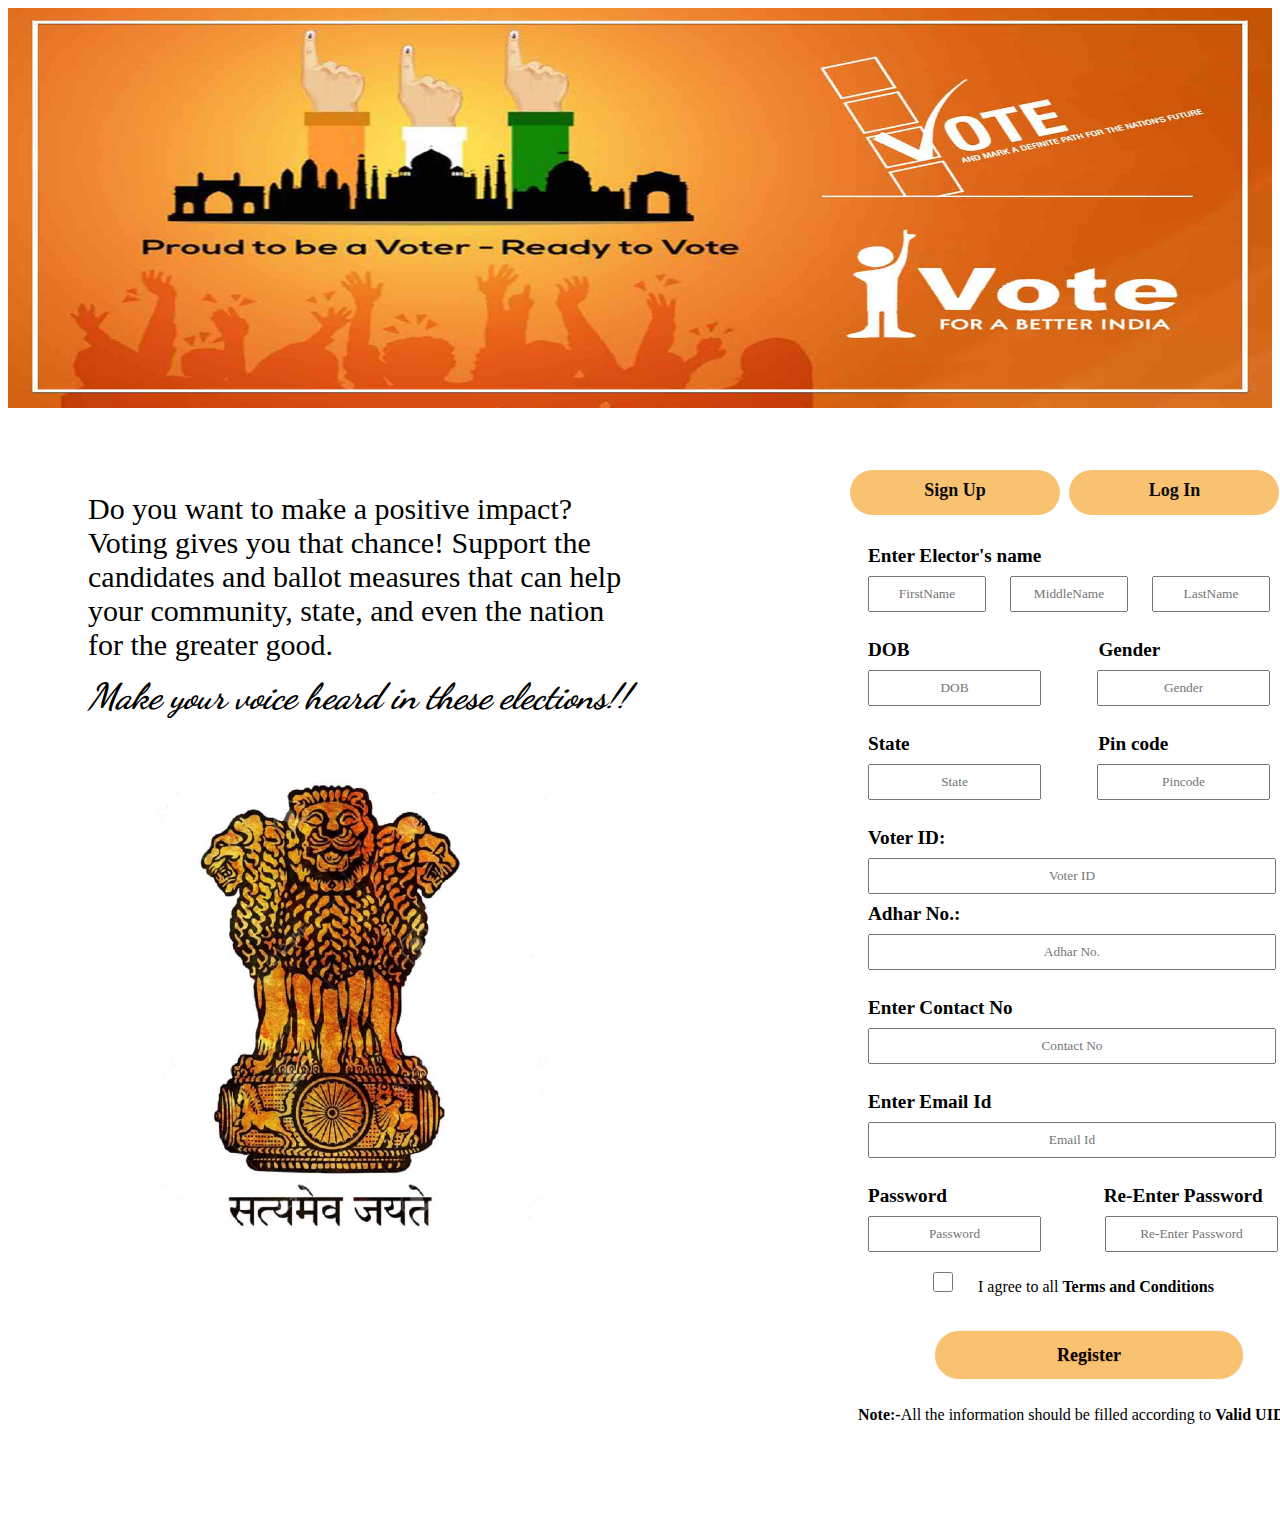
<file: index.html>
<!DOCTYPE html>
<html lang="en">
<head>
    <meta charset="UTF-8">
    <meta http-equiv="X-UA-Compatible" content="IE=edge">
    <meta name="viewport" content="width=device-width, initial-scale=1.0">
    <link rel="stylesheet" href="style.css">
    <title>Home Page</title>
</head>
<body >
    <!-- nav bar start -->
    <div class="vote">
        <img src="vote3.jpeg" alt="" height="400px" width="100%">
    
        <p>Do you want to make a positive impact? Voting gives you that chance! Support the candidates and ballot measures that can help your community, state, and even the nation for the greater good. <br> <span class="tagline"> <i> Make your voice heard in these elections!!</i></span></p>
    </div>

    <!-- nav bar end -->
    <div class="emblem">
        <img src="emblem2.jpeg" alt="" width="390px">
    </div>
    <div >
        <form class="btnn" action="">
           
            
           
            <a href="signup.html" target="iframetag" class="button3">Sign Up</a>
            <a href="login.html" target="iframetag" class="button3">Log In</a>
           
            <br>
            
            <iframe src="signup.html" frameborder="0" width="550px" height="1000px" name="iframetag"></iframe>
            
            

            
        </form>
    </div>

     
   
      
</body>
</html>
</file>
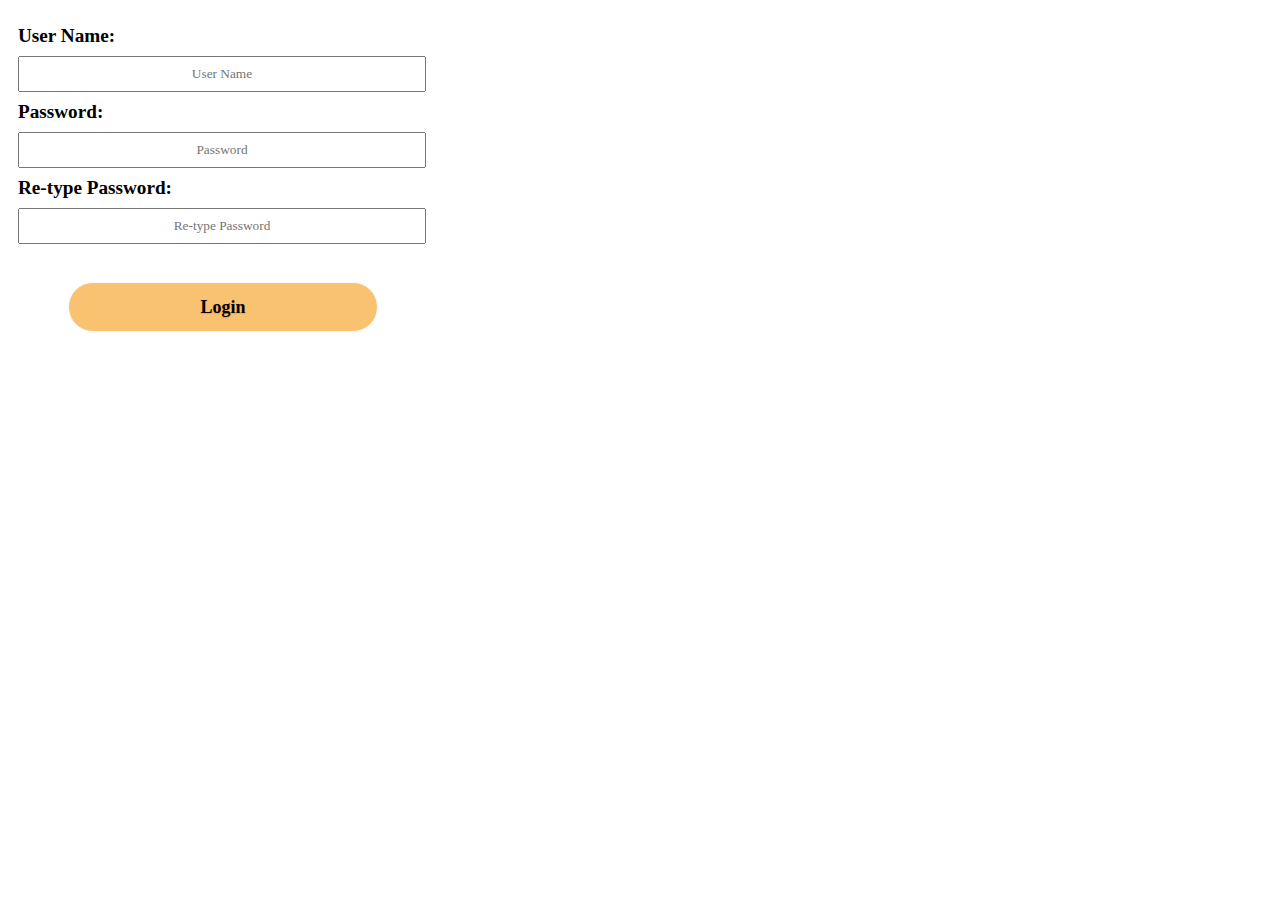
<file: login.html>
<!DOCTYPE html>
<html lang="en">
<head>
    <meta charset="UTF-8">
    <meta http-equiv="X-UA-Compatible" content="IE=edge">
    <meta name="viewport" content="width=device-width, initial-scale=1.0">
    <title>Document</title>
    <link rel="stylesheet" href="style.css">
</head>
<body>
    <form action="signup.html" >
    <div class="form_content">
    <div class="contactmail">
        <br>
    <label for="voter id"> User Name:</label><br>
        
    <input type="text" id="user" name="user" placeholder="User Name" required><br>

    <label class="s" for="adhar no"> Password:</label><br>
    <input type="password" id="password" name="password" placeholder="Password" required><br>
    <label class="s" for="repassword"> Re-type Password:</label><br>
    <input type="password" id="repassword" name="repassword" placeholder="Re-type Password" required>
    </div> <br>
    <div class="btn1">
        &ensp;&ensp;&ensp; &ensp; <button class=btn> Login</button>
    </div>
    </div>
    </form>



    <script src="annyang.min.js"></script>
    <script>
        if (annyang) {
          // Let's define our first command. First the text we expect, and then the function it should call
          var commands = {
                'Username *tag': function(variable){
                let user = document.getElementById("user");
                user.value = variable;

            },
            
                'Password *tag': function(variable){
                    let password = document.getElementById("password");
                    password.value = variable;
    
            },
                
    
          
              
             
             
            'reenter *tag': function(variable){
                    let repassword= document.getElementById("repassword");
                    repassword.value=variable;  
            },
            'sumbit form':function(){
                    
                location.replace('/signup.html')}

         
            


            
            };
          
        
          // Add our commands to annyang
        annyang.addCommands(commands);
        
          // Start listening. You can call this here, or attach this call to an event, button, etc.
          annyang.start();
    }

        </script>

</body>
</html>
</file>
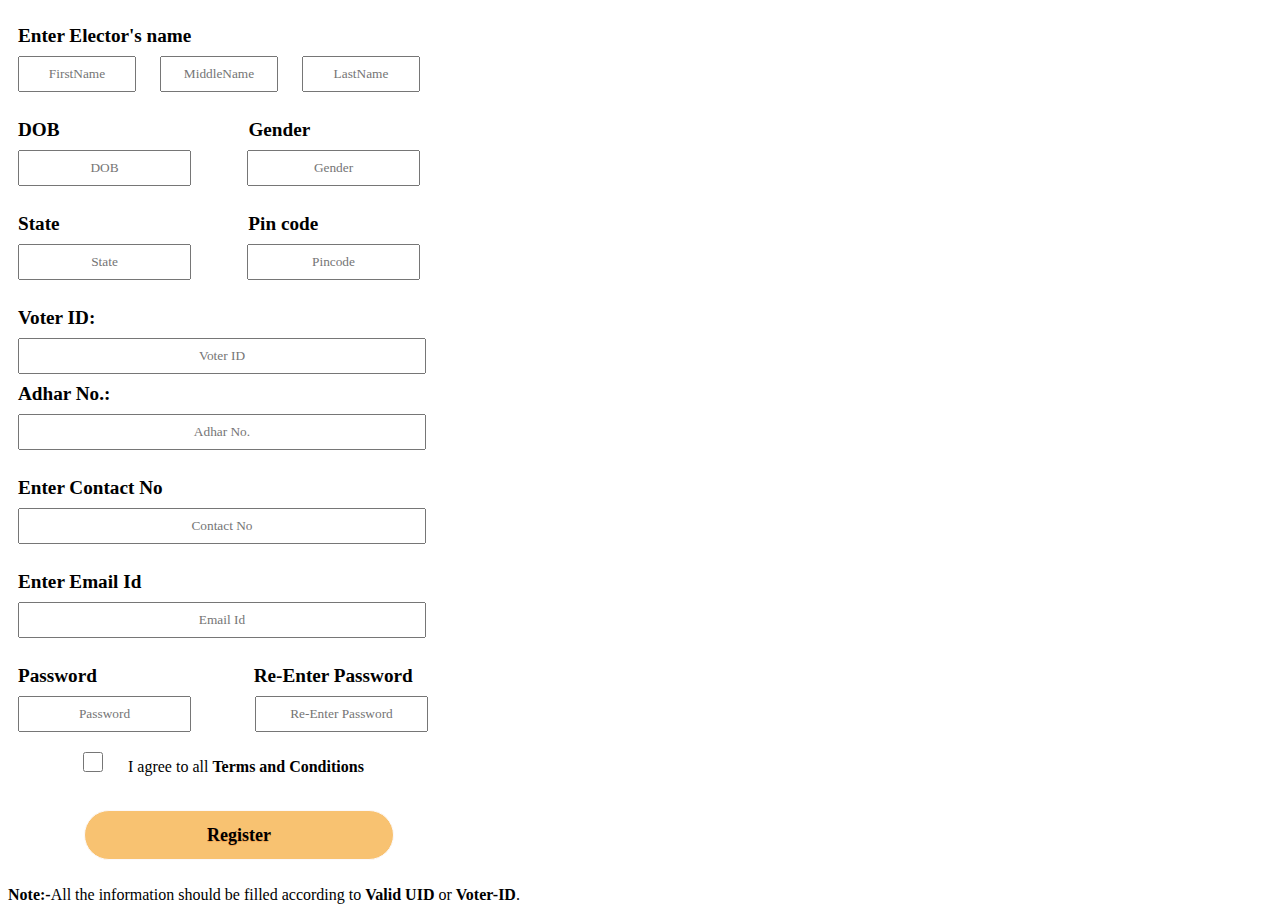
<file: signup.html>
<!DOCTYPE html>
<html lang="en">
<head>
    <meta charset="UTF-8">
    <meta http-equiv="X-UA-Compatible" content="IE=edge">
    <meta name="viewport" content="width=device-width, initial-scale=1.0">
    <title>Document</title>
    <link rel="stylesheet" href="style.css">
</head>
<body>
    <form action="login.html" id="myform">
  
    <div class="form_content">
        <br>
        <label for="fname">Enter Elector's name</label><br>
        <input type="text" id="zname"  placeholder="FirstName" >
        <input type="text" id="mm" placeholder="MiddleName" >
        <input type="text" id="xname" placeholder="LastName" required>
        
        
        
        <br><br>
        <div class="dobpin">
        <label for="dob"> DOB</label>
        &ensp;&ensp;&ensp;&ensp;&ensp;&ensp;&ensp;&ensp;&ensp;&ensp;&ensp;&ensp;&ensp;&ensp;&ensp;&ensp;&ensp;&ensp;&ensp;&ensp;<label  for="fname"> Gender</label><br>
        <input type="text" id="dob" name="dob" placeholder="DOB" required>

        
        &ensp;&ensp;&ensp;&ensp;<input type="text" id="gen" name="gender" placeholder="Gender" required>
        
        <br><br>
        <label for="state"> State</label>
        &ensp;&ensp;&ensp;&ensp;&ensp;&ensp;&ensp;&ensp;&ensp;&ensp;&ensp;&ensp;&ensp;&ensp;&ensp;&ensp;&ensp;&ensp;&ensp;&ensp;<label  for="pin code"> Pin code</label><br>
        <input type="text" id="state" name="state" placeholder="State" required>

        
        &ensp;&ensp;&ensp;&ensp;<input type="text" id="pincode" name="pincode" placeholder="Pincode" required>
        </div>
        
        <div class="contactmail">
        <br>
        <label for="voter id"> Voter ID:</label><br>
        
       <input type="text" id="voter" name="voter id" placeholder="Voter ID" required><br>

       <label class="s" for="adhar no"> Adhar No.:</label><br>
       <input type="text" id="Adhar" name="Adhar" placeholder="Adhar No." required>
        <br><br>

        <label for="fname">Enter Contact No</label><br>
        <input type="text" id="Contact" name="Contact" placeholder="Contact No" required >
        <br><br>
        <label for="fname">Enter Email Id</label><br>
        <input type="email" id="email" name="email" placeholder="Email Id" required >
        </div>
        <br>
        <div class="dobpin">
        <label for="Password"> Password</label>
        &ensp;&ensp;&ensp;&ensp;&ensp;&ensp;&ensp;&ensp;&ensp;&ensp;&ensp;&ensp;&ensp;&ensp;&ensp;&ensp;<label  for="re-enter"> Re-Enter Password</label><br>
        <input type="password" id="password" name="password" placeholder="Password" required>

        
        &ensp;&ensp;&ensp;&ensp;&ensp;<input type="password" id="re-enter" name="Re-Enter" placeholder="Re-Enter Password" required>
        <br>
        <div class="checkbox">

        <input type="checkbox" id="check"required>I agree to all <b> Terms and Conditions </b>  
         </div>
         <br><br>
         <div class="btn1">
         &ensp;&ensp;&ensp; &ensp;&ensp;&ensp;  <button onclick="redirect()" class=btn> Register</button>
        </div>
        <p>
           <b> Note:-</b>All the information should be filled according to <b> Valid UID </b> or <b> Voter-ID</b>.
        </p>



    </div>
    </form> 

    
        <script src="annyang.min.js"></script>
        <script>
            if (annyang) {
              // Let's define our first command. First the text we expect, and then the function it should call
              var commands = {
                'first name *tag': function(variable){
                    let zname = document.getElementById("zname");
                    zname.value = variable;
    
                },
                'middle name *tag': function(variable){
                    let mm = document.getElementById("mm");
                    mm.value = variable;
                 
                },
                'last name *tag': function(variable){
                    let xname = document.getElementById("xname");
                    xname.value = variable;
                
                },
                'Date *tag': function(variable){
                    let dob = document.getElementById("dob");
                    dob.value = variable;
                    
                },
                'Gender *tag': function(variable){
                    let gen = document.getElementById("gen");
                    gen.value = variable;
                },
                'write state *tag': function(variable){
                    let state = document.getElementById("state");
                    state.value=variable;
                },
                'Pin code *tag': function(variable){
                    let pincode = document.getElementById("pincode");
                    pincode.value=variable;
                },    
                'Voter id *tag': function(variable){
                    let Voter= document.getElementById("voter");
                    voter.value=variable;
                },     
                'Aadhar number *tag': function(variable){
                    let Adhar= document.getElementById("Adhar");
                    Adhar.value=variable;
                },  
                'Contact number *tag': function(variable){
                    let Contact= document.getElementById("Contact");
                    Contact.value=variable;
                },   
                'Email id *tag': function(variable){
                    let email= document.getElementById("email");
                    email.value=variable;  
                }, 
                'password *tag': function(variable){
                    let password= document.getElementById("password");
                    password.value=variable;  
                }, 
                'reenter password *tag': function(variable){
                    let reenter= document.getElementById("reenter");
                    reenter.value=variable;  
                }, 
                
                'click checkbox *tag': function(variable){
                    let check= document.getElementById("check");
                    check.value=variable; 
                }, 
                'sumbit form':function redirect (){
                    let check= document.getElementById("check");
                    
                    window.location = "signup.html"
                    

                }
                
                
                
                    

                
                };
              
            
              // Add our commands to annyang
            annyang.addCommands(commands);
            
              // Start listening. You can call this here, or attach this call to an event, button, etc.
              annyang.start();
        }
    
            </script>


    










    
</body>
</html>
</file>
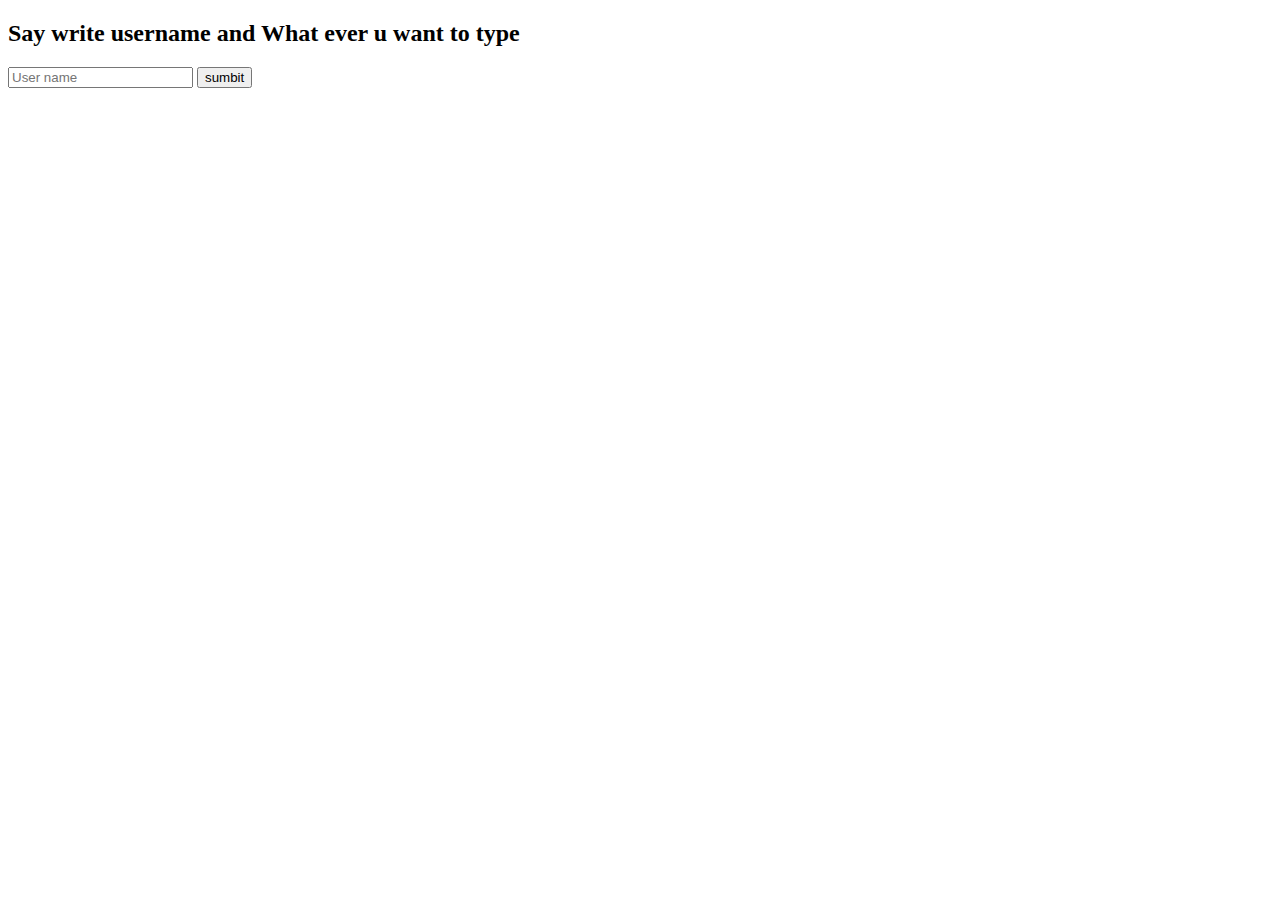
<file: voice.html>
<!DOCTYPE html>
<html lang="en">
<head>
    <meta charset="UTF-8">
    <meta http-equiv="X-UA-Compatible" content="IE=edge">
    <meta name="viewport" content="width=device-width, initial-scale=1.0">
    <title>Document</title>
</head>
<body>
    <div class="five"> 
        <h2>Say write username and What ever u want to type</h2>
        <form  id="myform">
            
            
                
                    <input type="text" id="uname" placeholder="User name">
                    <button type="submit">sumbit</button>
    
                
            
    
        </form>
      </div>
        <script src="annyang.min.js"></script>
        <script>
            if (annyang) {
              // Let's define our first command. First the text we expect, and then the function it should call
              var commands = {
                'write username *tag': function(variable){
                    let uname = document.getElementById("uname");
                    uname.value = variable;
    
                },
                
                
                }
              
            
              // Add our commands to annyang
              annyang.addCommands(commands);
            
              // Start listening. You can call this here, or attach this call to an event, button, etc.
              annyang.start();
            }
            </script>
</body>
</html>
</file>
<file: style.css>
/*-----------------fonts----------------*/
@import url('https://fonts.googleapis.com/css2?family=Dancing+Script:wght@600&family=Poppins:ital,wght@0,300;0,400;0,500;0,700;1,600&display=swap');
@import url('https://fonts.googleapis.com/css2?family=Bebas+Neue&family=Poppins:ital,wght@0,300;0,400;0,500;0,700;1,600&display=swap');
@import url('https://fonts.googleapis.com/css2?family=Crimson+Text:ital@1&display=swap');
@import url('https://fonts.googleapis.com/css2?family=Poppins:wght@400;500&display=swap');










body{
    background-color: white;
}
.vote p{
    color: black;
    max-width: 550px;
    font-size:30px;
    padding-left: 80px;
    padding-top: 50px;
    font-family: 'Times New Roman', Times, serif;
}
.vote p span i{
    color: black; 
    line-height: 70px;
    font-weight: 900;
    
   
}
.emblem{
    padding-left: 150px;
    padding-top: 20px;

}

.btn{
    height: 50px;
    width: 180px;
    cursor: pointer;
    background-color:rgb(248, 194, 113);
    border: none;
    border-radius: 50px;
    margin: 80px;
    
}



/* .btn:hover{
    background-color: green;
    border-radius: 50%; */


.btnn{
    position:absolute;
    top: 470px;
    left:850px;

}

.form_content input,label{
    width: 110px;
    height: 30px;
    text-align: center;
    margin: 10px;
    font-family: 'Times New Roman', Times, serif;
    line-height: 20px;

   
}
.form_content label{
    font-weight: 900;
    font-size: larger;
}
.contactmail input{
    width: 400px;
}
.dobpin input{
    width: 165px;
}
.checkbox input{
    width:50px;
    height: 20px;
    
}
.checkbox{
   padding-left: 50px;
   display: inline-block;

}
.tagline i{
    font-family: 'Dancing Script', cursive;
    font-weight: 900;
    font-size: larger;
}
.btn1 button {
    width: 310px;
    height: 50px;

}
.btnn a{
    text-decoration: none;
    width: 90px;
    padding: 1px;
    padding-bottom: -10px;
}
.btn{
    display:inline-block;
    padding:0.46em 1.6em;
    border:0.10em solid #fcf9f9;
    margin:0 0.1em 0.2em 0;
    border-radius:30px;
    box-sizing: border-box;
    text-decoration:none;
    font-family:'Times New Roman', Times, serif;
    font-weight:600;
    color:#000000;
    text-shadow: 0 0.04em 0.04em rgba(238, 101, 10, 0.35);
    background-color:rgb(248, 194, 113);
    text-align:center;
    transition: all 0.15s;
    margin: 10px 20px;
    font-size: large;
    
     
}
.btn:hover{
    
    color:#fcf9f8;
   
    background-color:rgb(255, 169, 10) ;
    box-shadow: 3px 3px  rgba(245, 196, 150, 0.233);
}


a.button3{
    display:inline-block;
    padding:10px 50px;
    margin:0 0.3em 0.3em 0;
    border-radius:2em;
    /* box-sizing: border-box; */
    text-decoration:none;
    font-family:'Times New Roman', Times, serif;
    font-weight:800;
    color:#0c0c0c;
    background-color:rgb(248, 194, 113);
    text-align:center;
    transition: all 0.2s;
    width: 110px;
    height: 25px;
    font-size: large;
}
a.button3:hover{
    color:#fcf9f8;
   
    background-color:rgb(255, 169, 10) ;
    box-shadow: 3px 3px  rgba(245, 196, 150, 0.233);
}
.btn1 a.button3{
    padding:10px 120px;
}
.heading{
   background-color: #ffd1b3;
    text-align: center;
    line-height:9px;  
    padding-bottom: 0px;
    padding-top: 10px;
}



.headingtext{
    padding-top: -20px;
    color: black;
    position: relative;
    top: -10px;
}
.headingtext h2{
    font-family: 'Poppins', sans-serif;
  
}
.headingtext h3{
    font-family: 'Poppins', sans-serif;
}         
 .navigation{
     background: #ff9966;
     position: relative;
     top: -20px;
     text-align: center;
     padding: 15px ;
 }
 .navigation a{
     text-decoration: none;
     font-size: 20px;
     padding: 10px 27px;
     color: white;
     font-weight: 500;
     
    
 }
 .navigation a:hover{
     background-color: #e46a2e ;
    
     
 }
 .navigation a.homes{
    background-color: #e46a2e ;

 }






 
  .slider{
    width: 800px;
    height: 500px;
    border-radius: 10px;
    overflow: hidden;
  }
  
  .slides{
    width: 500%;
    height: 500px;
    display: flex;
  }
  
  .slides input{
    display: none;
  }
  
  .slide{
    width: 20%;
    transition: 2s;
  }
  
  .slide img{
    width: 800px;
    height: 500px;
  }
  
 
  
  .navigation-manual{
    position: absolute;
    width: 800px;
    margin-top: -40px;
    display: flex;
    justify-content: center;
  }
  
  .manual-btn{
    border: 2px solid #40D3DC;
    padding: 5px;
    border-radius: 10px;
    cursor: pointer;
    transition: 1s;
  }
  
  .manual-btn:not(:last-child){
    margin-right: 40px;
  }
  
  .manual-btn:hover{
    background: #40D3DC;
  }
  
  #radio1:checked ~ .first{
    margin-left: 0;
  }
  
  #radio2:checked ~ .first{
    margin-left: -20%;
  }
  
  #radio3:checked ~ .first{
    margin-left: -40%;
  }
  
  #radio4:checked ~ .first{
    margin-left: -60%;
  }
  
  
  
  .navigation-auto{
    position: absolute;
    display: flex;
    width: 800px;
    justify-content: center;
    margin-top: 460px;
  }
  
  .navigation-auto div{
    border: 2px solid #40D3DC;
    padding: 5px;
    border-radius: 10px;
    transition: 1s;
  }


.fa-customize {
    text-align: center
    ;}
.dates i{

padding: 15px 150px;
}
.blank{
    
    height: 20px;
    width: 1300px;
    background-color:  #ff9966;
    border-radius: 20px;
}
.userinfo{
  font-size: 20px;
  line-height: 20px;
}
.dates {
  display: flex;

}
.info i{
  padding:15px 240px ;
  
}
.info{
  display:flex;
  background-color:grey;

  ;
}

.infoicon1, .infoicon2, .infoicon3{
  color:black;
}
.infotext{
  font-size: 25px;
  font-weight: 600;
  color:  #292929;
}
</file>
